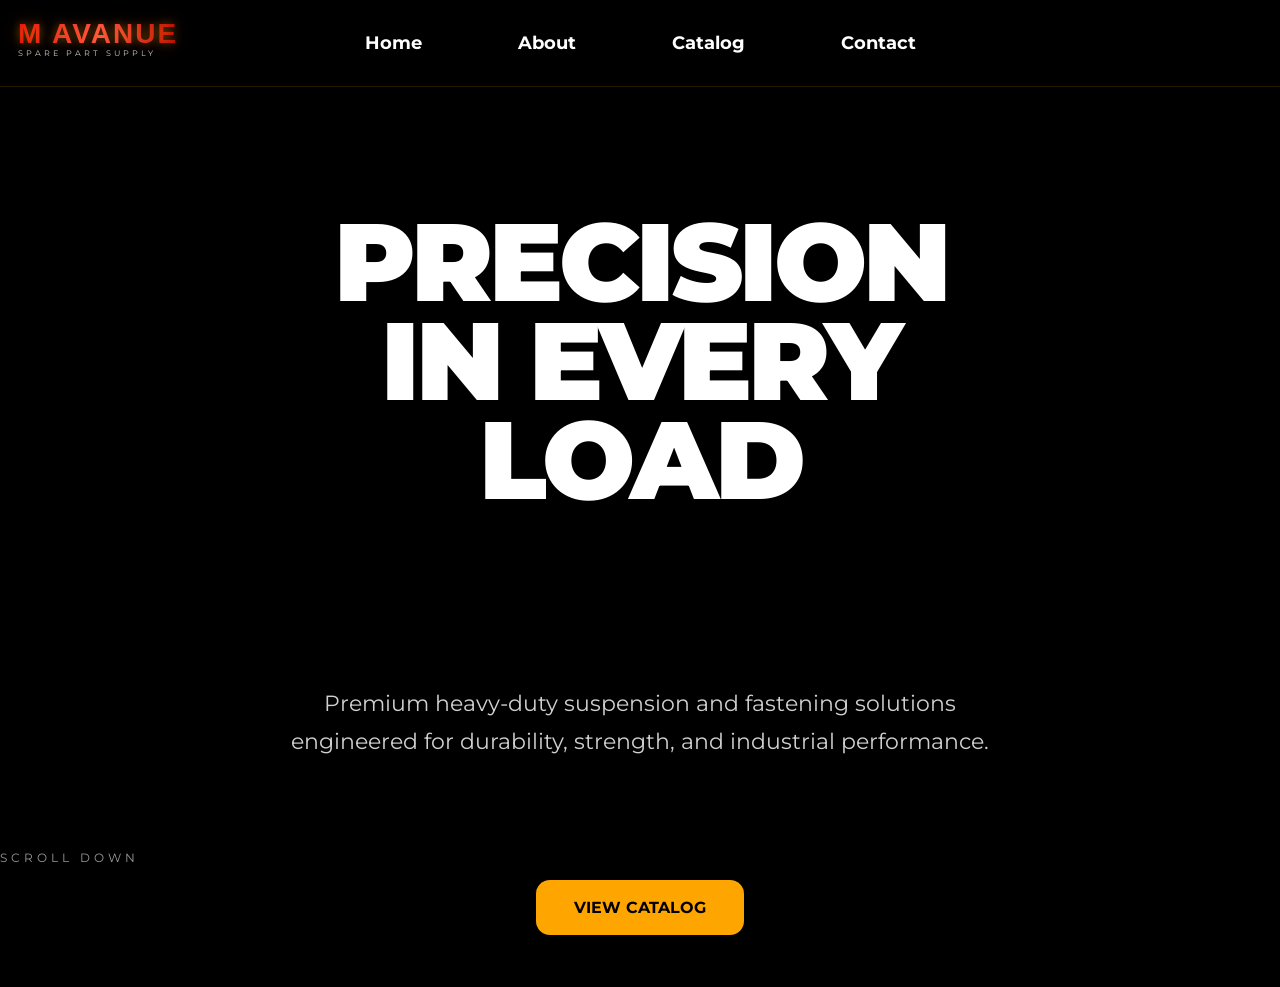
<file: index.html>
<!DOCTYPE html>
<html>

<head>
    <title>M AVANUE</title>
<link href="https://fonts.googleapis.com/css2?family=Montserrat:wght@400;700;900&display=swap" rel="stylesheet">

    <style>

        body{
            margin:0;
            color:white;
font-family:'Montserrat', sans-serif;
            overflow-x:hidden;
        }
        .bg-video{
    position:fixed;
    top:0;
    left:0;

    width:100%;
    height:100%;

    object-fit:cover;

    z-index:-1;
    pointer-events: none;
}
.overlay{
    position:fixed;
    top:0;
    left:0;

    width:100%;
    height:100%;

    background:rgba(0,0,0,0.55);


    z-index:-1;
}
        /* NAVBAR */

       .navbar{
            position:relative;
z-index:5;
        display:flex;
            justify-content:center;
            gap: 60px;
            padding:22px;

            position:sticky;
            top:0;

            background:rgba(0,0,0,0.45);

            backdrop-filter:blur(12px);

            border-bottom:1px solid rgba(255,165,0,0.15);

            z-index:999;

            align-item:center;
        }

        .navbar a{
            color:white;
            text-decoration:none;
            font-size:18px;
            font-weight:bold;

            transition:0.3s;

            padding:10px 18px;
            border-radius:12px;

            display:inline-block;
        }

        .navbar a:hover{
            color:orange;

            background:rgba(255,165,0,0.08);

            box-shadow:0px 0px 20px rgba(255,165,0,0.4);

            transform:translateY(-3px);
        }
.logo-area{
    position:absolute;
    left:40px;
    top:18px;
}

.logo-text{
    font-size:34px;

    font-weight:900;

    font-family:Arial Black, sans-serif;

    letter-spacing:4px;

    text-transform:uppercase;

    background:linear-gradient(
    90deg,
    #dc0808,
    #ff4d4d,
    #b30000

    );

    -webkit-background-clip:text;
    -webkit-text-fill-color:transparent;

    text-shadow:
    0px 0px 10px rgba(255,140,0,0.45),
    0px 0px 25px rgba(255,140,0,0.2);

    transition:0.3s;
}

.logo-text:hover{
    transform:scale(1.05);

    filter:brightness(1.2);
}

.logo-sub{
    margin-top:-2px;

    font-size:10px;

    letter-spacing:5px;

    color:#cccccc;
}
        /* HERO */

        .hero{
            position:relative;
z-index:5;
            display:flex;
            justify-content:center;
            align-items:center;
            gap:80px;

            padding:0px 60px 100px;
            min-height:70vh;
        }

        .hero img{
            width:400px;
            border-radius:25px;

            box-shadow:0px 0px 35px rgba(255,140,0,0.45);
        }

.hero-text h1{

font-size:72px;

font-weight:900;

letter-spacing:4px;

text-transform:uppercase;

background:linear-gradient(
90deg,
#ffffff,
#ffae00,
#ffffff
);

-webkit-background-clip:text;

-webkit-text-fill-color:transparent;

text-shadow:
0 0 10px rgba(255,165,0,0.35),
0 0 30px rgba(255,140,0,0.25);

margin-bottom:10px;


        }

        .hero-text h2{

font-size:34px;

font-weight:800;

letter-spacing:3px;

color:#ffffff;

text-transform:uppercase;

text-shadow:
0 0 12px rgba(255,165,0,0.4);

margin-bottom:20px;


        }

        .hero-text p{

font-size:18px;

line-height:1.8;

color:#e0e0e0;

letter-spacing:1px;


        }

        button{
            margin-top:35px;

            background:orange;
            color:black;

            border:none;

            padding:18px 38px;

            border-radius:14px;

            font-size:18px;
            font-weight:bold;

            cursor:pointer;

            transition:0.3s;

            box-shadow:0px 0px 20px rgba(255,165,0,0.45);
        }

        button:hover{
            transform:translateY(-5px);

            box-shadow:0px 0px 35px orange;
        }

        body{
    background:black;
}

.bg-video{
    position:fixed;
    top:0;
    left:0;

    width:100%;
    height:100%;

    object-fit:cover;

    z-index:-3;
}

.overlay{
    position:fixed;
    inset:0;

    background:rgba(0,0,0,0.45);

    z-index:-2;
pointer-events: none;
}

.hero{
    height:100vh;

    display:flex;
    flex-direction:column;

    justify-content:center;
    align-items:center;

    text-align:center;

    color:white;

    padding:0 20px;
}

.hero h1{
    font-size:110px;

    font-family:'Montserrat', sans-serif;

    font-weight:900;

    letter-spacing:-4px;

    line-height:0.9;
}

.hero p{
    font-size:22px;

    color:#d0d0d0;

    max-width:700px;

    line-height:1.7;

    margin-bottom:40px;
}

.hero a{
    padding:18px 38px;

    background:orange;

    color:black;

    text-decoration:none;

    border-radius:14px;

    font-weight:bold;

    transition:0.3s;
}

.hero a:hover{
    transform:translateY(-4px);

    background:white;
}

.hero h1{
    animation:fadeUp 1.2s ease;
}

.hero p{
    animation:fadeUp 1.8s ease;
}

.hero a{
    animation:fadeUp 2.2s ease;
}

.scroll-text{
    position:absolute;

    bottom:35px;

    color:white;

    font-size:12px;

    letter-spacing:4px;

    opacity:0.6;

    animation:float 2s infinite;
}

@keyframes float{

    0%{
        transform:translateY(0px);
    }

    50%{
        transform:translateY(8px);
    }

    100%{
        transform:translateY(0px);
    }

}
@media(max-width:768px){

    .logo-text{
    font-size:22px;
}

.logo-sub{
    font-size:7px;
    letter-spacing:2px;
}

    .navbar{
        gap: 8px;
        padding:18px;
        padding-left:110px;
        width:92%;
        align-item:center;

margin:auto;

left:0;
right:0;

border-radius:18px;
padding-right:12px;
position:fixed;
top:30px;
left:0;
width:100%;

z-index:999;
background:rgba(0,0,0,0.35);

backdrop-filter:blur(8px);
    }
    .navbar a{
        font-size:13px;
    }

    h1{
        font-size:48px !important;
    }

    p{
        font-size:15px !important;
        line-height:1.6;
    }

    
    .hero img{
        width:180px !important;
    }

    .content{
        width:90% !important;
    }

    .hero{

    height:100vh;

    display:flex;

    flex-direction:column;

    justify-content:flex-start;

    align-items:center;

    padding-top:240px;

    text-align:center;

}
    iframe{
        width:90% !important;
        height:250px !important;
    }

}
.hero-text{
animation:fadeUp 1.5s ease;

background:linear-gradient(
to bottom,
rgba(0,0,0,0.65),
transparent
);

backdrop-filter:blur(12px);

padding:35px;

border-radius:25px;

border:1px solid rgba(255,165,0,0.25);

box-shadow:0 0 40px rgba(255,140,0,0.18);

position:relative;

overflow:hidden;

isolation:isolate;
}
.hero-text::before{

content:"";

position:absolute;

top:0;
left:-150%;

width:80%;
height:100%;

background:linear-gradient(
90deg,
transparent,
rgba(255,165,0,0.18),
transparent
);

transform:skewX(-25deg);

animation:shine 4s infinite;

z-index:-1;

}
.logo-area{
position:absolute;
    left:18px;

    

}

.logo-text{

    font-size:28px;

    letter-spacing:2px;

}

.logo-sub{

    font-size:8px;

    letter-spacing:3px;

}
@keyframes fadeUp{

    from{
        opacity:0;
        transform:translateY(50px);
    }

    to{
        opacity:1;
        transform:translateY(0px);
    }

}
@keyframes shine{

0%{
left:-150%;
}

100%{
left:180%;
}

}
    </style>

</head>

<body>

<video autoplay muted loop playsinline class="bg-video">
    <source src="truck1.mp4.mp4" type="video/mp4">
</video>

<div class="overlay"></div>
<div class="navbar">
    <div class="logo-area">
        <div class="logo-text">
            M AVANUE
        </div>
        <div class="logo-sub">
            SPARE PART SUPPLY
        </div>
    </div>
    <a href="index.html">Home</a>
    <a href="about.html">About</a>
    <a href="catalog.html">Catalog</a>
    <a href="contact.html">Contact</a>
</div>
<div class="hero">

    <h1>
       PRECISION<br>
IN EVERY<br>
LOAD <br>
        
    </h1>

    <p>
Premium heavy-duty suspension and fastening
solutions engineered for durability,
strength, and industrial performance.
</p>
    <a href="catalog.html">
        VIEW CATALOG
    </a>

</div>
<div class="scroll-text">
    SCROLL DOWN
</div>
</body>

</html>
</file>
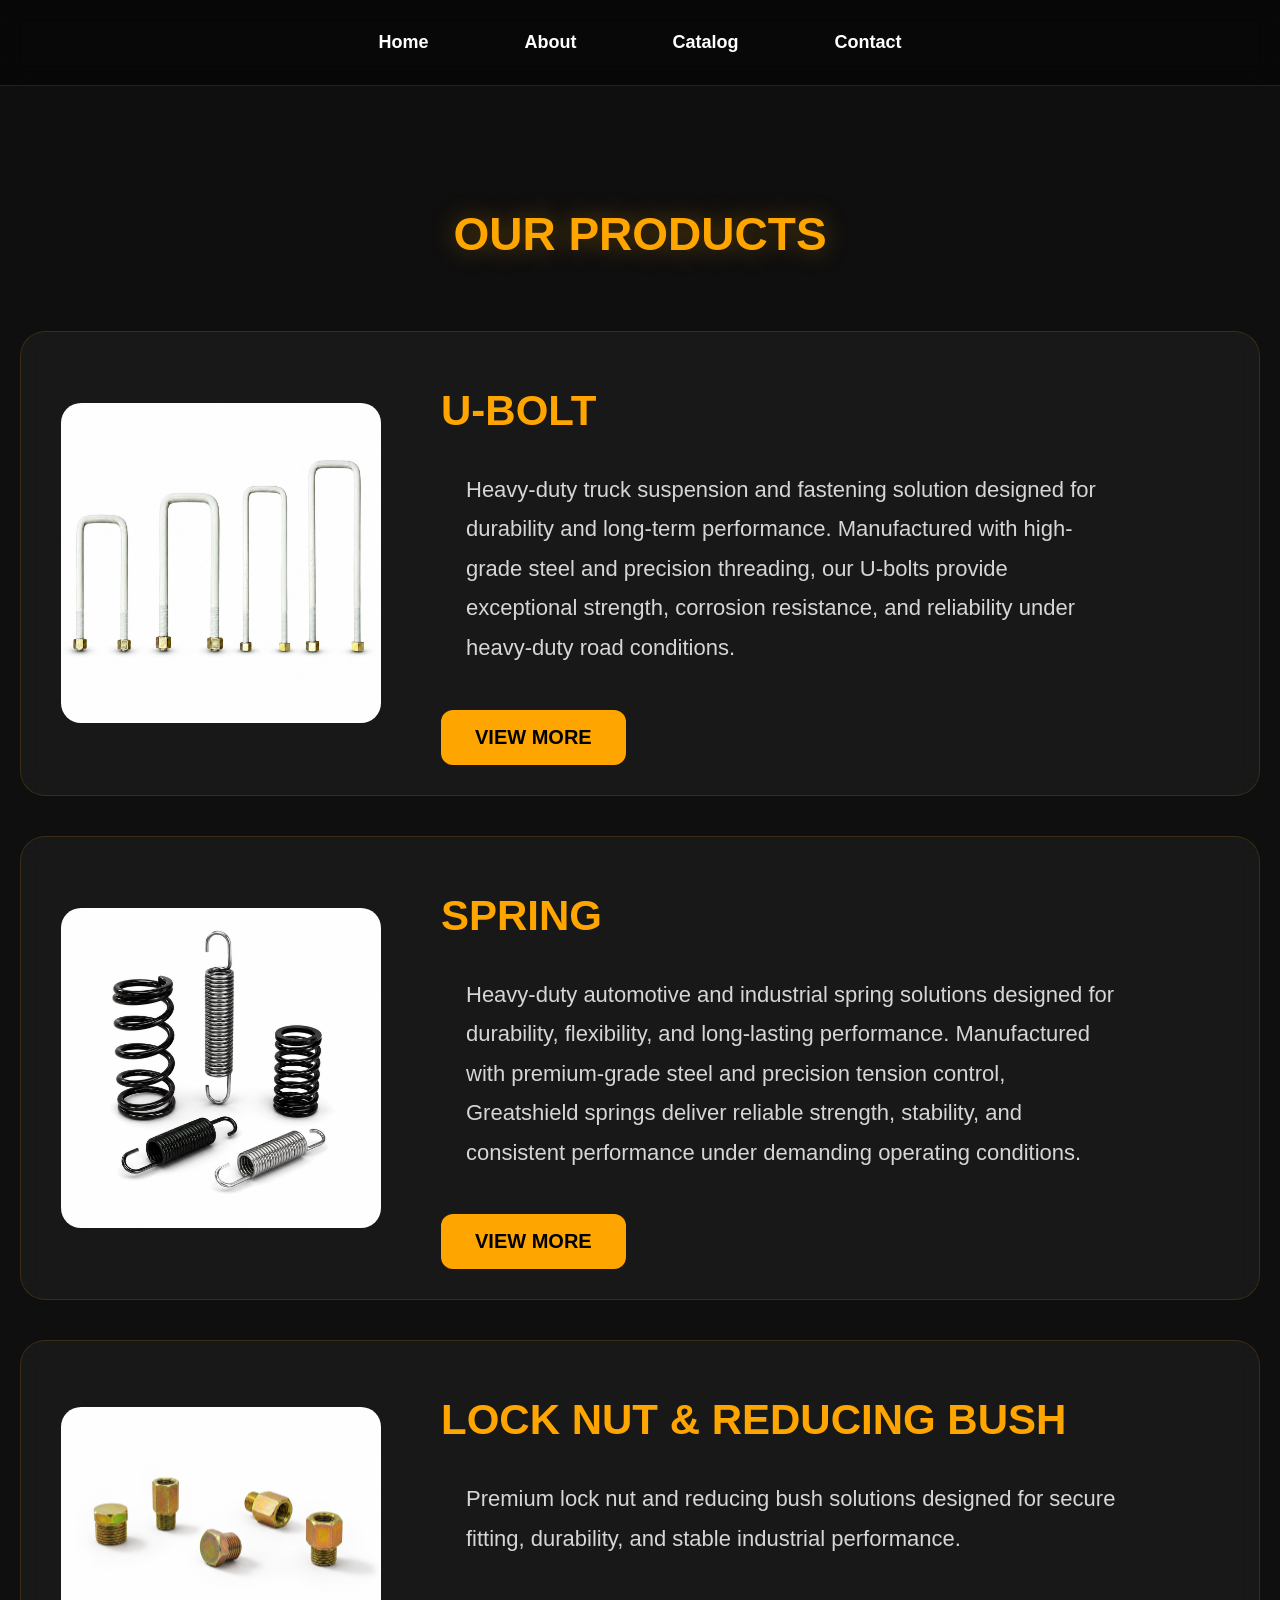
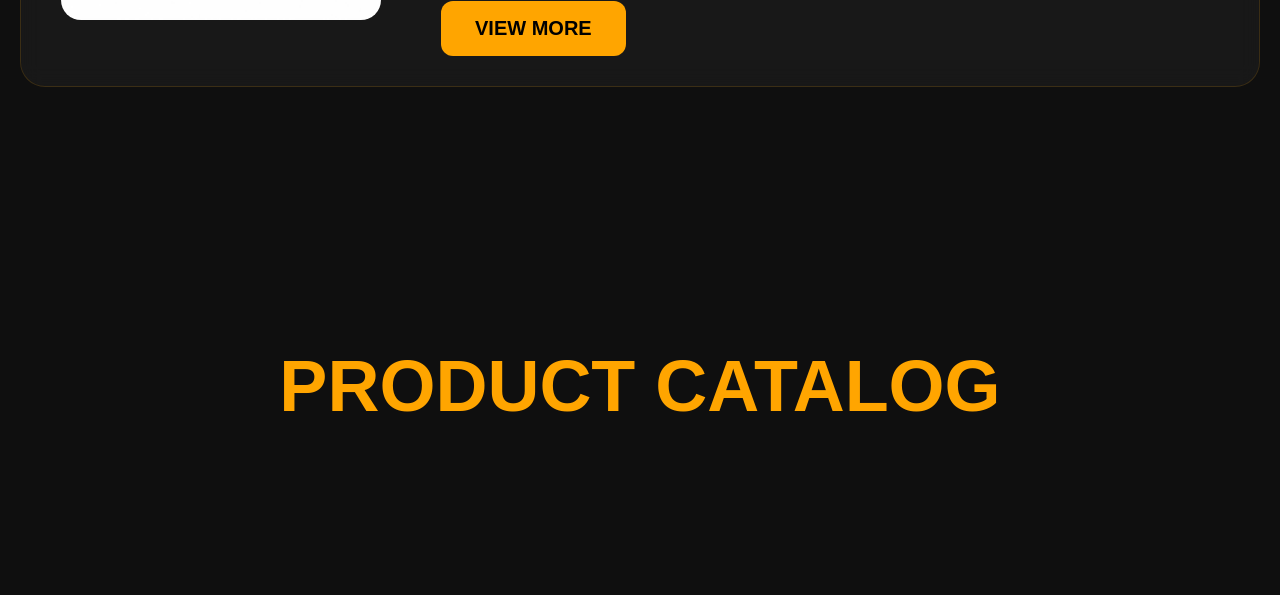
<file: catalog.html>
<!DOCTYPE html>
<html>

<head>
    <title>Catalog</title>

   <style>

        body{
            margin:0;
            background:#0f0f0f;
            color:white;
            font-family:Arial;
        }

           .navbar{
            position:relative;
z-index:5;
        display:flex;
            justify-content:center;
            gap: 60px;
            padding:22px;

            position:sticky;
            top:0;

            background:rgba(0,0,0,0.45);

            backdrop-filter:blur(12px);

            border-bottom:1px solid rgba(255,165,0,0.15);

            z-index:999;
        }
.navbar a{
            color:white;
            text-decoration:none;
            font-size:18px;
            font-weight:bold;

            transition:0.3s;

            padding:10px 18px;
            border-radius:12px;

            display:inline-block;
        }

        .navbar a:hover{
            color:orange;

            background:rgba(255,165,0,0.08);

            box-shadow:0px 0px 20px rgba(255,165,0,0.4);

            transform:translateY(-3px);
        }
       
        .content{
            text-align:center;
            padding:120px 50px;
        }

        h1{
            font-size:72px;
            color:orange;
        }

        p{
            font-size:22px;
            color:#cccccc;
        }
@media(max-width:768px){

    .navbar{
        gap:25px;
        padding:18px;
    }

    .navbar a{
        font-size:15px;
    }

    h1{
        font-size:48px !important;
    }

    p{
        font-size:15px !important;
        line-height:1.6;
    }

    .hero{
        padding:120px 20px;
        text-align:center;
    }

    .hero img{
        width:180px !important;
    }

    .content{
        width:90% !important;
    }

    iframe{
        width:90% !important;
        height:250px !important;
    }

}
.catalog-section{
    padding:40px 20px;
    text-align:center;
}

.catalog-section h1{
    font-size:72px;
    color:orange;
    margin-bottom:70px;
    text-shadow:0 0 25px rgba(255,165,0,0.35);
}

.product-grid{
    display:flex;
    justify-content:center;
    gap:40px;
    flex-wrap:wrap;
    align-items:flex-start;
}

.product-card{
    width: 900px;

    background: rgba(255,255,255,0.04);

    border:1px solid rgba(255,165,0,0.15);

    border-radius:25px;

    padding: 30px 40px;

    display:flex;
    align-items:center;
    justify-content:flex-start;

    gap:60px;

    backdrop-filter:blur(10px);

    transition:0.4s;

    margin:auto;
}

.product-card:hover{
    transform:translateY(-10px);
    box-shadow:0 0 35px rgba(255,165,0,0.25);
}

.product-card img{
    width:320px;

    height:auto;

    object-fit:contain;

    border-radius:20px;

}
.product-info{
flex:1;
    
    text-align:left;

    max-width:700px;
    width:100;
}

.product-card h2{
    color:orange;
    margin-top:25px;
    font-size:42px;
}

.product-card p{
    font-size:22px;
    color:#d6d6d6;
    line-height:1.8;
    padding:0 25px;
}

.product-card a{
    display:inline-block;
    margin-top:20px;
    padding:16px 34px;
    border-radius:12px;
    background:orange;
    color:black;
    text-decoration:none;
    font-weight:bold;
    font-size: 20px;

    transition:0.3s;
}

.product-card a:hover{
    background:white;
}
.catalog-section{
    padding:90px 20px;
}

.catalog-section h1{
    font-size:46px;
}

.product-card{
    width:100%;
}
    </style>

</head>

<body>

 <div class="navbar">


        <a href="index.html">Home</a>
        <a href="about.html">About</a>
        <a href="catalog.html">Catalog</a>
        <a href="contact.html">Contact</a>

    </div>
       

<div class="catalog-section">

    <h1>OUR PRODUCTS</h1>

    <div class="product-grid">

        <div class="product-card fade-in">

            <img src="ubolt.jpg.jpeg">

        <div class="product-info">

    <h2>U-BOLT</h2>

    <p>
Heavy-duty truck suspension and fastening solution
designed for durability and long-term performance.

Manufactured with high-grade steel and precision
threading, our U-bolts provide exceptional strength,
corrosion resistance, and reliability under heavy-duty
road conditions.
</p>
    <a href="ubolt.html">VIEW MORE</a>

</div>

    </div>

<!--SPRING-->

        <div class="product-card fade-in">

            <img src="spring-cover.png.jpg">

        <div class="product-info">

    <h2>SPRING</h2>

    <p>
Heavy-duty automotive and industrial spring solutions

designed for durability, flexibility, and long-lasting

performance.

Manufactured with premium-grade steel and precision

tension control, Greatshield springs deliver reliable

strength, stability, and consistent performance under

demanding operating conditions.
</p>
    <a href="spring.html">VIEW MORE</a>

</div>

    </div>

<!--LOCK NUT-->

        <div class="product-card fade-in">

            <img src="nut.jpg.jpg">

        <div class="product-info">


<h2>LOCK NUT & REDUCING BUSH</h2>

<p>

Premium lock nut and reducing bush solutions designed for

secure fitting, durability, and stable industrial performance.

</p>

<a href="nut.html">VIEW MORE</a>

</div>

</div>

</div>

</div>

    
    <div class="content">

        <h1>PRODUCT CATALOG</h1>

    </div>

</body>

</html>
</file>
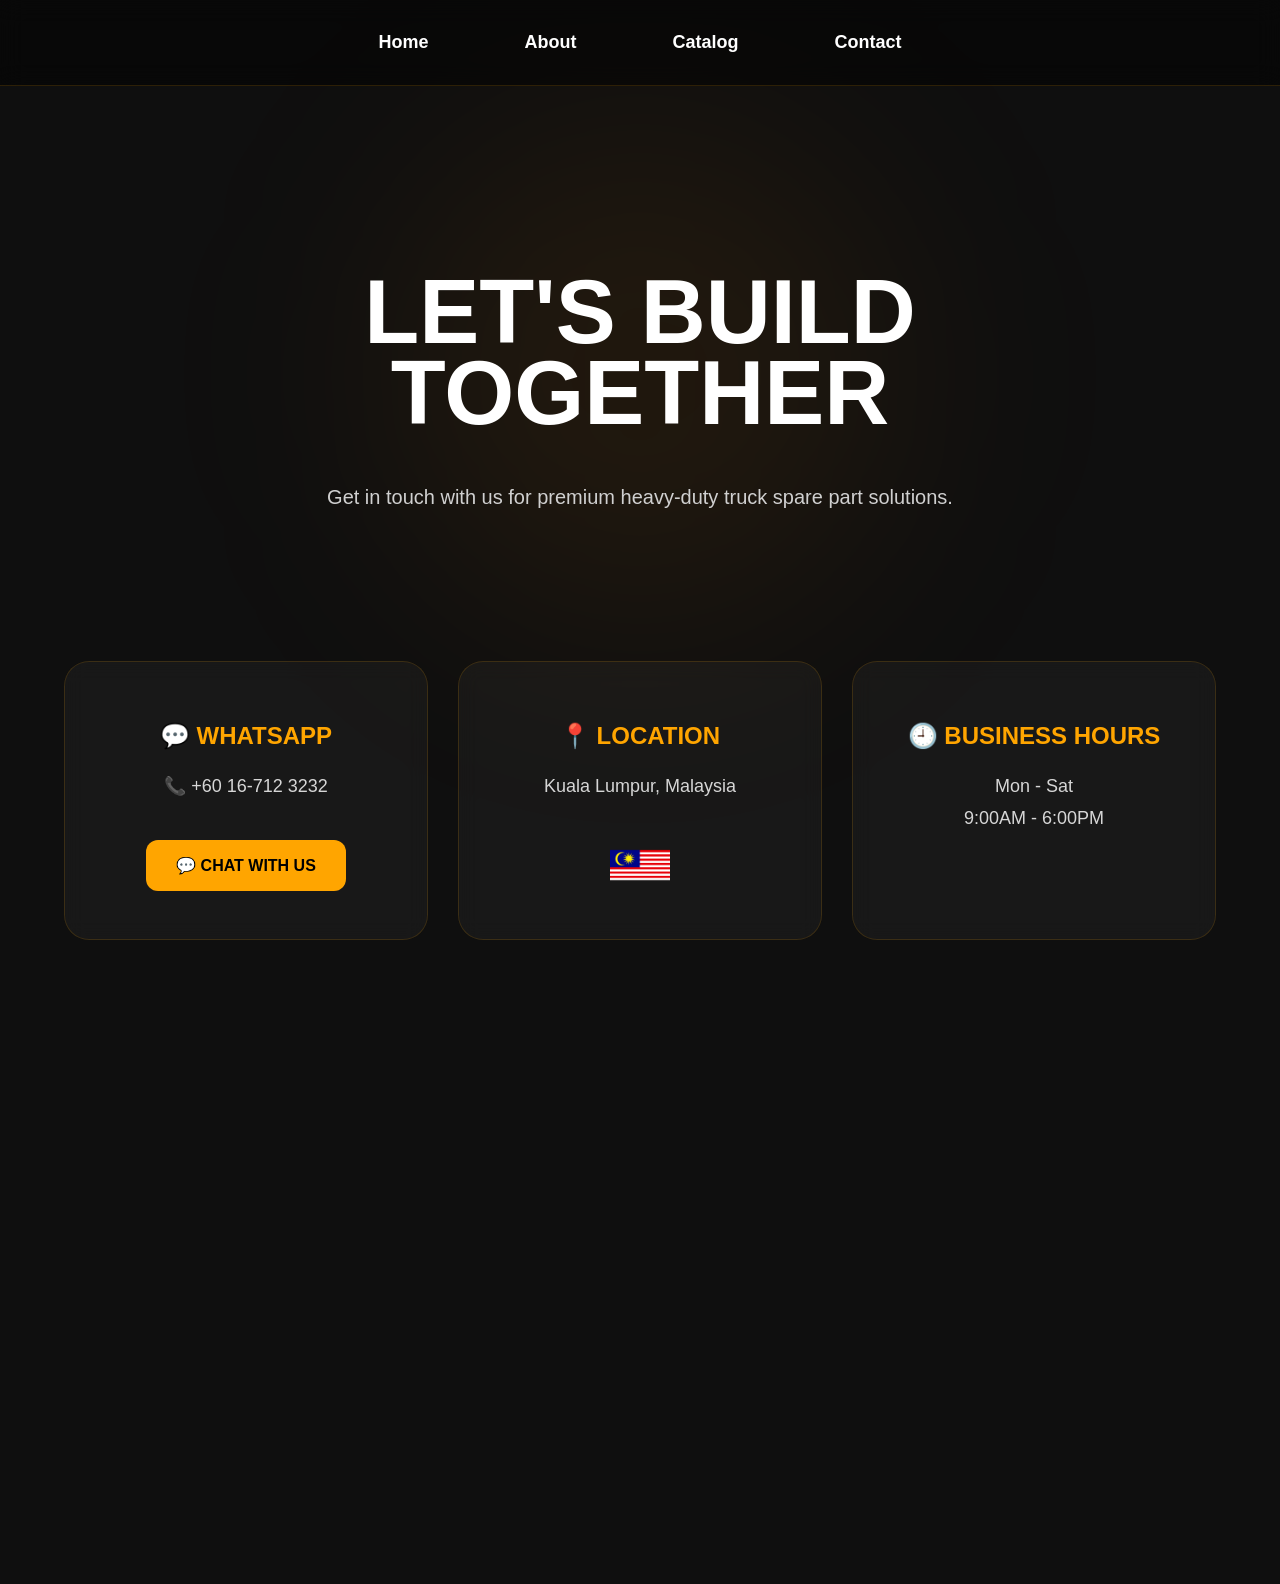
<file: contact.html>
<!DOCTYPE html>
<html>

<head>
    <title>Contact</title>

    <style>

        body{
            margin:0;
            background:#0f0f0f;
            color:white;
            font-family:Arial;
            overflow-x:hidden;
        }

        /* NAVBAR */

        .navbar{
            display:flex;
            justify-content:center;
            gap:60px;
            padding:22px;

            position:sticky;
            top:0;

            background:rgba(0,0,0,0.45);

            backdrop-filter:blur(12px);

            border-bottom:1px solid rgba(255,165,0,0.15);

            z-index:999;
        }

        .navbar a{
            color:white;
            text-decoration:none;
            font-size:18px;
            font-weight:bold;

            transition:0.3s;

            padding:10px 18px;
            border-radius:12px;
        }

        .navbar a:hover{

            color:orange;

            background:rgba(255,165,0,0.08);

            box-shadow:0 0 20px rgba(255,165,0,0.4);

            transform:translateY(-3px);
        }

        /* HERO */

        .contact-hero{

            min-height:55vh;

            display:flex;
            flex-direction:column;

            justify-content:center;
            align-items:center;

            text-align:center;

            padding:40px 20px;

            position:relative;
        }

        .contact-hero::before{

            content:"";

            position:absolute;

            width:500px;
            height:500px;

            background:rgba(255,140,0,0.08);

            filter:blur(120px);

            border-radius:50%;

            z-index:-1;
        }

        .contact-hero h1{

            font-size:90px;

            line-height:0.9;

            margin-bottom:25px;

            color:white;
        }

        .contact-hero p{

            max-width:700px;

            font-size:20px;

            color:#d0d0d0;

            line-height:1.8;
        }

        /* CONTACT CARDS */

        .contact-container{

            width:90%;

            max-width:1200px;

            margin:auto;

            display:flex;

            gap:30px;

            justify-content:center;

            flex-wrap:wrap;

            padding-bottom:80px;
        }

        .contact-card{

            flex:1;

            min-width:260px;

            background:rgba(255,255,255,0.04);

            border:1px solid rgba(255,165,0,0.15);

            border-radius:25px;

            padding:40px;

            text-align:center;

            backdrop-filter:blur(10px);

            transition:0.4s;
        }

        .contact-card:hover{

            transform:translateY(-10px);

            box-shadow:0 0 35px rgba(255,140,0,0.2);
        }

        .contact-card h2{

            color:orange;

            margin-bottom:20px;
        }

        .contact-card p{

            color:#d6d6d6;

            line-height:1.8;

            font-size:18px;
        }

        .contact-card a{

            display:inline-block;

            margin-top:20px;

            padding:16px 30px;

            background:orange;

            color:black;

            text-decoration:none;

            border-radius:12px;

            font-weight:bold;

            transition:0.3s;
        }

        .contact-card a:hover{

            background:white;
        }

        .flag{

            width:60px;

            margin-top:15px;
        }

        /* MAP */

        .map-section{

            width:90%;

            max-width:1200px;

            margin:80px auto;
        }

        .map-section iframe{

            border-radius:30px;
        }

        /* MOBILE */

        @media(max-width:768px){

            .navbar{

                gap:20px;

                padding:18px;
            }

            .navbar a{

                font-size:15px;
            }

            .contact-hero h1{

                font-size:52px;
            }

            .contact-hero p{

                font-size:16px;
            }

            .contact-card{

                padding:30px;
            }

            .map-section iframe{

                height:260px;
            }

        }

    </style>

</head>

<body>

<div class="navbar">

    <a href="index.html">Home</a>
    <a href="about.html">About</a>
    <a href="catalog.html">Catalog</a>
    <a href="contact.html">Contact</a>

</div>

<div class="contact-hero">

    <h1>
        LET'S BUILD<br>
        TOGETHER
    </h1>

    <p>
        Get in touch with us for premium
        heavy-duty truck spare part solutions.
    </p>

</div>

<div class="contact-container">

    <div class="contact-card">

        <h2>💬 WHATSAPP</h2>

        <p>
        📞 +60 16-712 3232
        </p>

        <a href="https://wa.me/60167123232">
            💬 CHAT WITH US
        </a>

    </div>

    <div class="contact-card">

        <h2>📍 LOCATION</h2>

        <p>
        Kuala Lumpur, Malaysia
        </p>

        <img src="malaysia.png.png" class="flag">

    </div>

    <div class="contact-card">

        <h2>🕘 BUSINESS HOURS</h2>

        <p>
        Mon - Sat<br>
        9:00AM - 6:00PM
        </p>

    </div>

</div>

<div class="map-section">

<iframe 
src="https://www.google.com/maps/embed?pb=!1m18!1m12!1m3!1d3983.6229261368576!2d101.66784447473049!3d3.193388496781861!2m3!1f0!2f0!3f0!3m2!1i1024!2i768!4f13.1!3m3!1m2!1s0x31cc47d7a8b6eb9b%3A0x19a952e4fc0e5528!2sNihon%20Asia%20Enterprise%20Sdn%20Bhd!5e0!3m2!1szh-CN!2smy!4v1779550608928!5m2!1szh-CN!2smy"
width="100%" 
height="400" 
style="border:0;"
allowfullscreen="" 
loading="lazy">

</iframe>

</div>

</body>

</html>
</file>
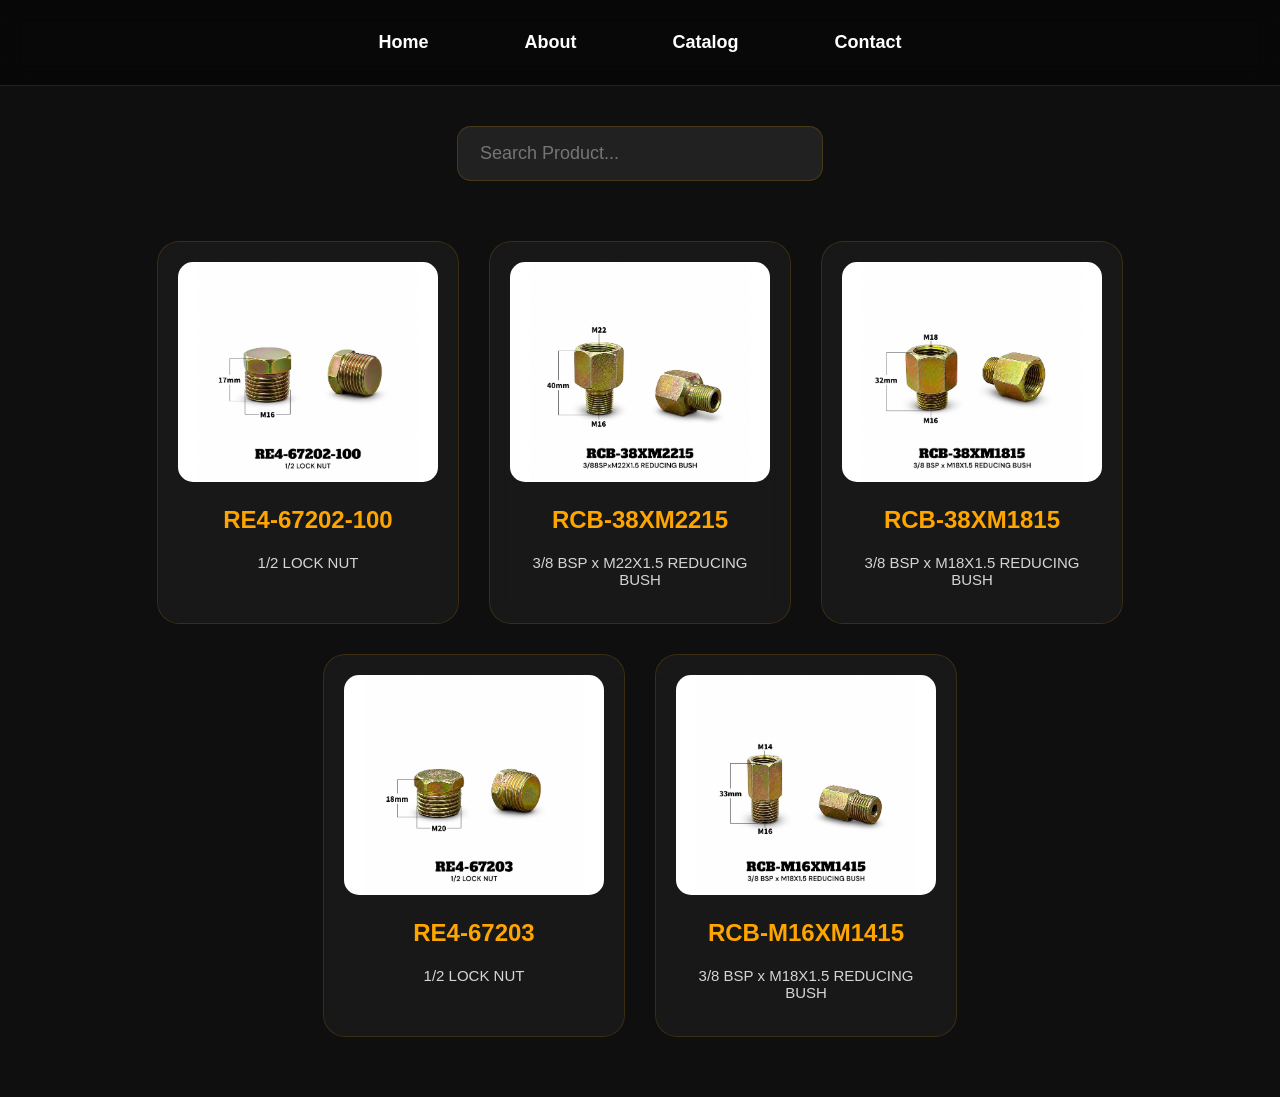
<file: nut.html>
<!DOCTYPE html>
<html>
<head>
<title>LOCK NUT & REDUCING BUSH</title>
<meta name="format-detection" content="telephone=no">
<style>
body{
    margin:0;
    background:#0f0f0f;
    color:white;
    font-family:Arial;
}
.navbar{
    position:relative;
    z-index:5;
    display:flex;
    justify-content:center;
    gap:60px;
    padding:22px;
    position:sticky;
    top:0;
    background:rgba(0,0,0,0.45);
    backdrop-filter:blur(12px);
    border-bottom:1px solid rgba(255,165,0,0.15);
}
.navbar a{
    color:white;
    text-decoration:none;
    font-size:18px;
    font-weight:bold;
    transition:0.3s;
    padding:10px 18px;
    border-radius:12px;
}
.navbar a:hover{
    color:orange;
    background:rgba(255,165,0,0.08);
    box-shadow:0 0 20px rgba(255,165,0,0.4);
    transform:translateY(-3px);
}
.search-box{
    text-align:center;
    margin-top:40px;
}
.search-box input{
    width:320px;
    padding:16px 22px;
    border:none;
    border-radius:14px;
    background:rgba(255,255,255,0.08);
    color:white;
    font-size:18px;
    outline:none;
    border:1px solid rgba(255,165,0,0.18);
}
.product-grid{
    display:flex;
    flex-wrap:wrap;
    gap:30px;
    justify-content:center;
    padding:60px 40px;
}
.product-box{
    width:260px;
    background:rgba(255,255,255,0.04);
    border:1px solid rgba(255,165,0,0.15);
    border-radius:22px;
    padding:20px;
    text-align:center;
    transition:0.4s;
    backdrop-filter:blur(10px);
}
.product-box:hover{
    transform:translateY(-8px);
    box-shadow:0 0 25px rgba(255,165,0,0.25);
}
.product-box img{
    width:100%;
    height:220px;
    object-fit:contain;
    border-radius:15px;
    background:white;
}
.product-box h2{
    color:orange;
    margin-top:20px;
}
.product-box p{
    color:#d6d6d6;
    font-size:15px;
}
.popup{
    display:none;
    position:fixed;
    z-index:9999;
    left:0;
    top:0;
    width:100%;
    height:100%;
    background:rgba(0,0,0,0.9);
    justify-content:center;
    align-items:center;
}
.popup-img{
    max-width:85%;
    max-height:85%;
    border-radius:20px;
    box-shadow:0 0 40px rgba(255,165,0,0.35);
}
.close{
    position:absolute;
    top:30px;
    right:40px;
    color:white;
    font-size:45px;
    cursor:pointer;
}
@media(max-width:768px){
.navbar{
    gap:25px;
    padding:18px;
}
.navbar a{
    font-size:15px;
}
}
</style>
</head>
<body>
<div class="navbar">
<a href="index.html">Home</a>
<a href="about.html">About</a>
<a href="catalog.html">Catalog</a>
<a href="contact.html">Contact</a>
</div>
<div class="search-box">
<input type="text"
placeholder="Search Product...">
</div>
<div class="product-grid">
<!-- PRODUCT START -->
<div class="product-box">

<img 
src="re467202100.jpg.jpg"

alt="Lock Nut RE4-67202-100 Truck Part Malaysia"

onclick="openPopup(this.src)">

<h2>RE4-67202-100</h2>

<p>
1/2 LOCK NUT
</p>

</div>


<div class="product-box">

<img 
src="rcb38xm2215.jpg.jpg"

alt="Reducing Bush RCB-38XM2215 Truck Part Malaysia"

onclick="openPopup(this.src)">

<h2>RCB-38XM2215</h2>

<p>
3/8 BSP x M22X1.5 REDUCING BUSH
</p>

</div>


<div class="product-box">

<img 
src="rcb38xm1815.jpg.jpg"

alt="Reducing Bush RCB-38XM1815 Truck Part Malaysia"

onclick="openPopup(this.src)">

<h2>RCB-38XM1815</h2>

<p>
3/8 BSP x M18X1.5 REDUCING BUSH
</p>

</div>

<div class="product-box">

<img 
src="re467203.jpg.jpg"

alt="Lock Nut RE4-67203 Truck Part Malaysia"

onclick="openPopup(this.src)">

<h2>RE4-67203</h2>

<p>
1/2 LOCK NUT
</p>

</div>


<div class="product-box">

<img 
src="rcbm16xm1415.jpg.jpg"

alt="Reducing Bush RCB-M16XM1415 Truck Part Malaysia"

onclick="openPopup(this.src)">

<h2>RCB-M16XM1415</h2>

<p>
3/8 BSP x M18X1.5 REDUCING BUSH
</p>

</div>

<!-- PRODUCT END -->
</div>
<div id="popup" class="popup">
<span class="close">&times;</span>
<img class="popup-img" id="popup-img">
</div>
<script>
function openPopup(src){
document.getElementById("popup").style.display="flex";
document.getElementById("popup-img").src=src;
}
document.querySelector(".close").onclick=function(){
document.getElementById("popup").style.display="none";
}
</script>
</body>
</html>
</file>
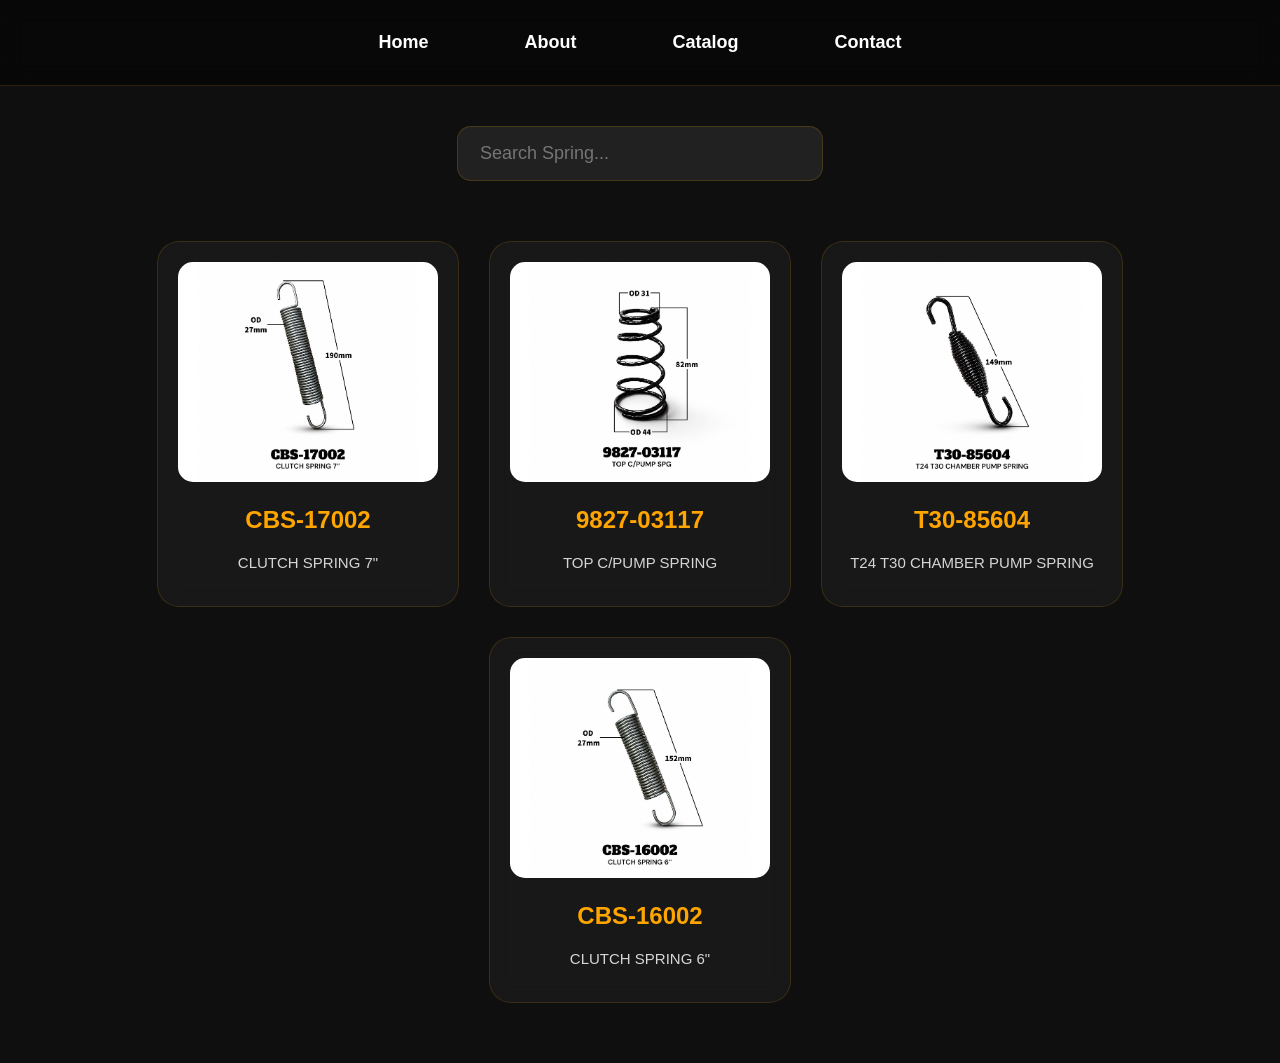
<file: spring.html>
<!DOCTYPE html>
<html>
<head>
    <meta name="format-detection" content="telephone=no">
<title>SPRING</title>
<style>
body{
    margin:0;
    background:#0f0f0f;
    color:white;
    font-family:Arial;
}
.navbar{
    position:relative;
    z-index:5;
    display:flex;
    justify-content:center;
    gap:60px;
    padding:22px;
    position:sticky;
    top:0;
    background:rgba(0,0,0,0.45);
    backdrop-filter:blur(12px);
    border-bottom:1px solid rgba(255,165,0,0.15);
    z-index:999;
}
.navbar a{
    color:white;
    text-decoration:none;
    font-size:18px;
    font-weight:bold;
    transition:0.3s;
    padding:10px 18px;
    border-radius:12px;
    display:inline-block;
}
.navbar a:hover{
    color:orange;
    background:rgba(255,165,0,0.08);
    box-shadow:0px 0px 20px rgba(255,165,0,0.4);
    transform:translateY(-3px);
}
.search-box{
    text-align:center;
    margin-top:40px;
}
.search-box input{
    width:320px;
    padding:16px 22px;
    border:none;
    border-radius:14px;
    background:rgba(255,255,255,0.08);
    color:white;
    font-size:18px;
    outline:none;
    border:1px solid rgba(255,165,0,0.18);
}
.product-grid{
    display:flex;
    flex-wrap:wrap;
    gap:30px;
    justify-content:center;
    padding:60px 40px;
}
.product-box{
    width:260px;
    background:rgba(255,255,255,0.04);
    border:1px solid rgba(255,165,0,0.15);
    border-radius:22px;
    padding:20px;
    text-align:center;
    transition:0.4s;
    backdrop-filter:blur(10px);
}
.product-box:hover{
    transform:translateY(-8px);
    box-shadow:0 0 25px rgba(255,165,0,0.25);
}
.product-box img{
    width:100%;
    height:220px;
    object-fit:contain;
    border-radius:15px;
    background:white;
}
.product-box h2{
    color:orange;
    margin-top:20px;
}
.product-box p{
    color:#d6d6d6;
    font-size:15px;
}
.popup{
    display:none;
    position:fixed;
    z-index:9999;
    left:0;
    top:0;
    width:100%;
    height:100%;
    background:rgba(0,0,0,0.9);
    justify-content:center;
    align-items:center;
}
.popup-img{
    max-width:85%;
    max-height:85%;
    border-radius:20px;
    box-shadow:0 0 40px rgba(255,165,0,0.35);
}
.close{
    position:absolute;
    top:30px;
    right:40px;
    color:white;
    font-size:45px;
    cursor:pointer;
}
@media(max-width:768px){
.navbar{
    gap:25px;
    padding:18px;
}
.navbar a{
    font-size:15px;
}
}
</style>
</head>
<body>
<div class="navbar">
    <a href="index.html">Home</a>
    <a href="about.html">About</a>
    <a href="catalog.html">Catalog</a>
    <a href="contact.html">Contact</a>
</div>
<div class="search-box">
<input type="text"
placeholder="Search Spring...">
</div>
<div class="product-grid">
<div class="product-box">
<img 
src="cbs17002.png"
alt="Greatshield CBS17002 Spring Malaysia"
onclick="openPopup(this.src)">
<h2>CBS-17002</h2>
<p>
CLUTCH SPRING 7"
</p>
</div>
<div class="product-box">
<img 
src="9827-03117.png.jpg"
alt="Greatshield 9827-03117 Spring Malaysia"
onclick="openPopup(this.src)">
<h2>9827-03117</h2>
<p>
TOP C/PUMP SPRING
</p>
</div>
<div class="product-box">
<img 
src="t30-85604.png.jpg"
alt="Greatshield T30-85604 Spring Malaysia"
onclick="openPopup(this.src)">
<h2>T30-85604</h2>
<p>
T24 T30 CHAMBER PUMP SPRING
</p>
</div>

<div class="product-box">
<img 
src="cbs16002.jpg.jpg"
alt="Greatshield CBS16002 Clutch Spring Malaysia"
onclick="openPopup(this.src)">
<h2>CBS-16002</h2>
<p>
CLUTCH SPRING 6"
</p>
</div>
</div>
<div id="popup" class="popup">
<span class="close">&times;</span>
<img class="popup-img" id="popup-img">
</div>
<script>
function openPopup(src){
document.getElementById("popup").style.display="flex";
document.getElementById("popup-img").src=src;
}
document.querySelector(".close").onclick=function(){
document.getElementById("popup").style.display="none";
}
</script>
</body>
</html>
</file>
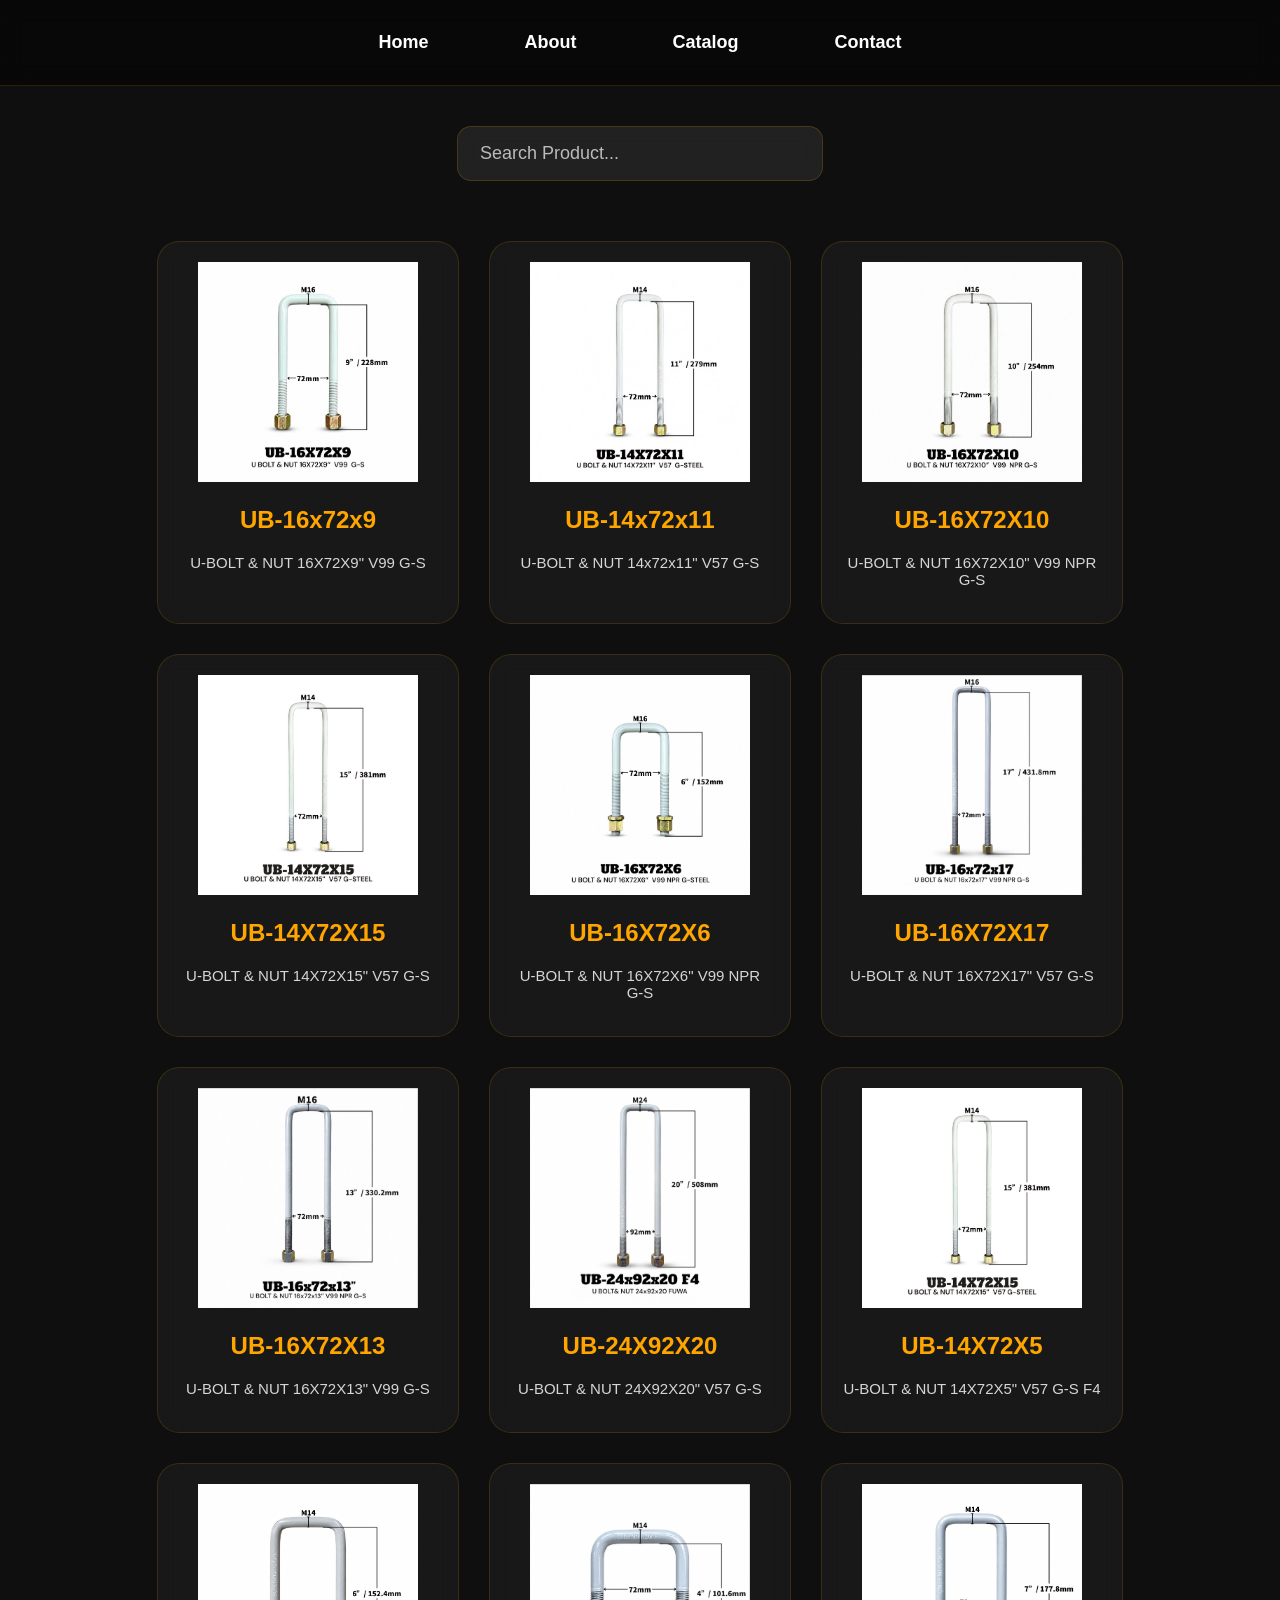
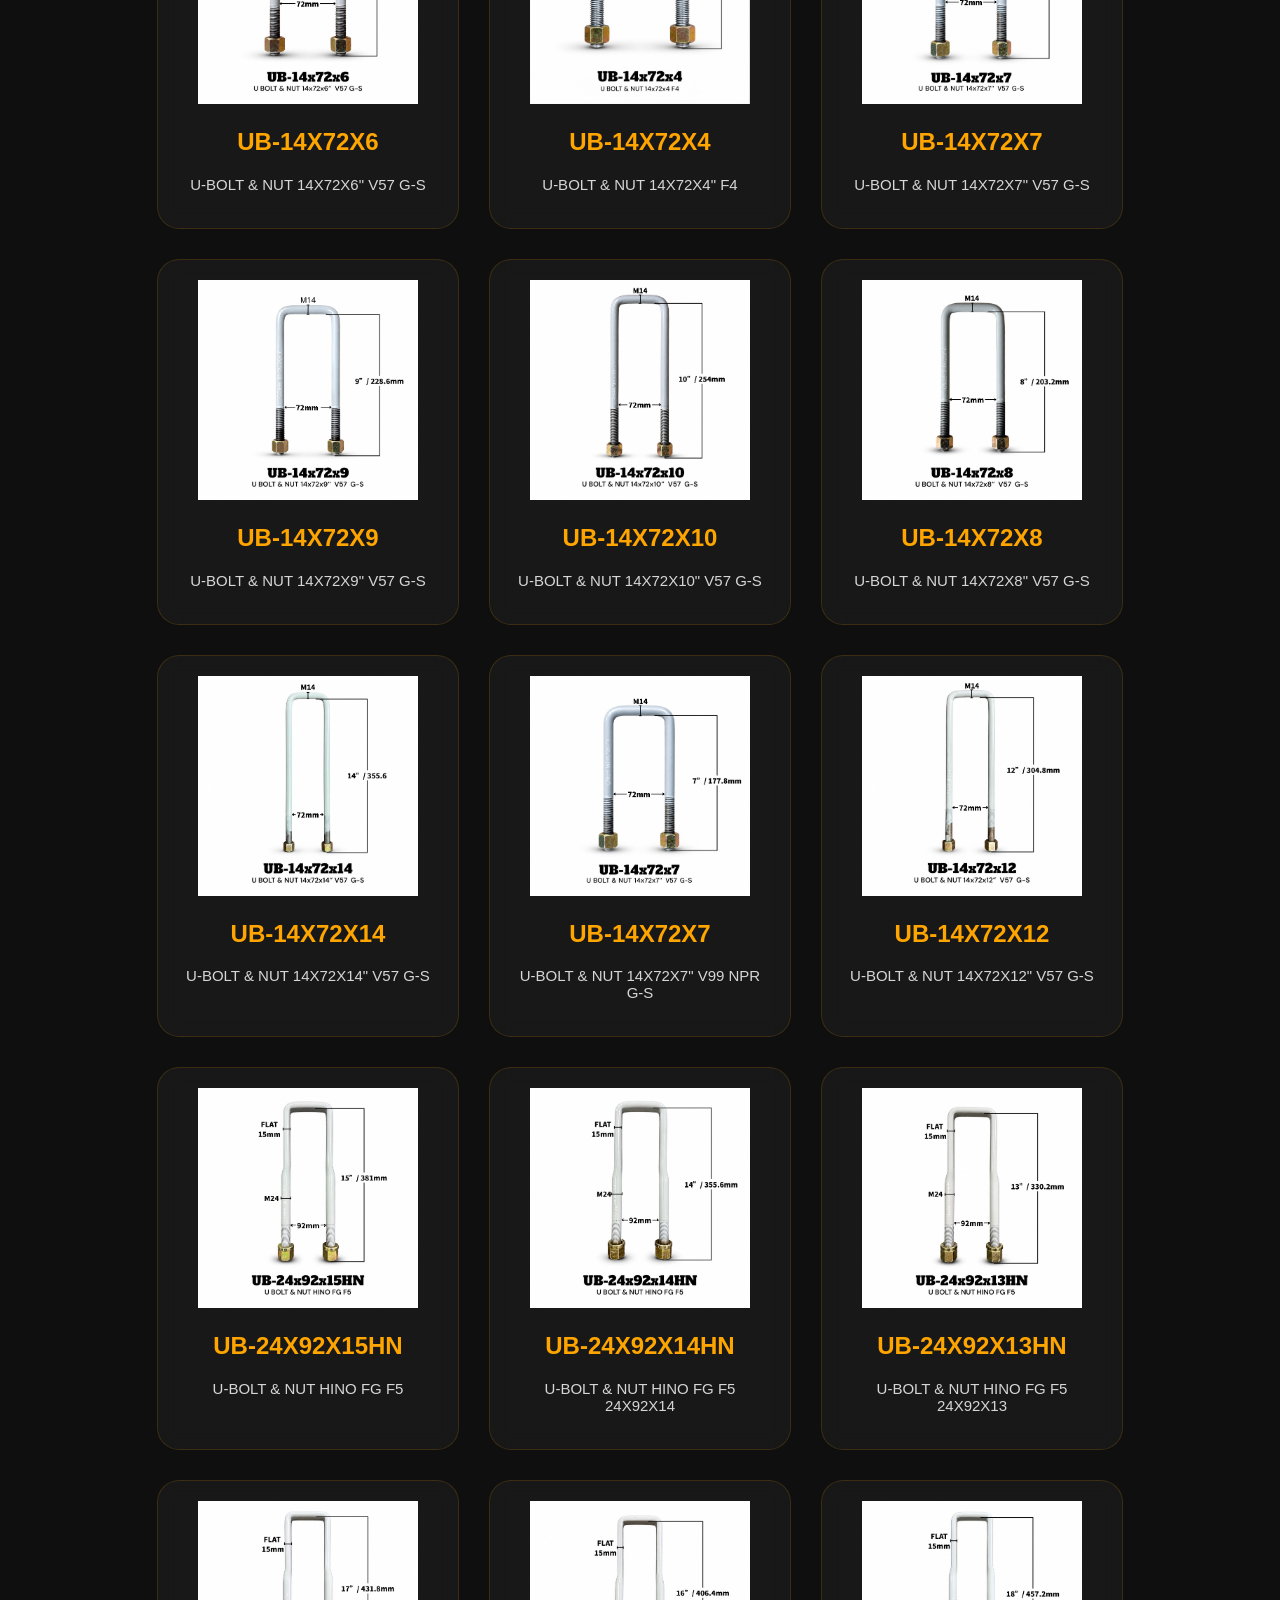
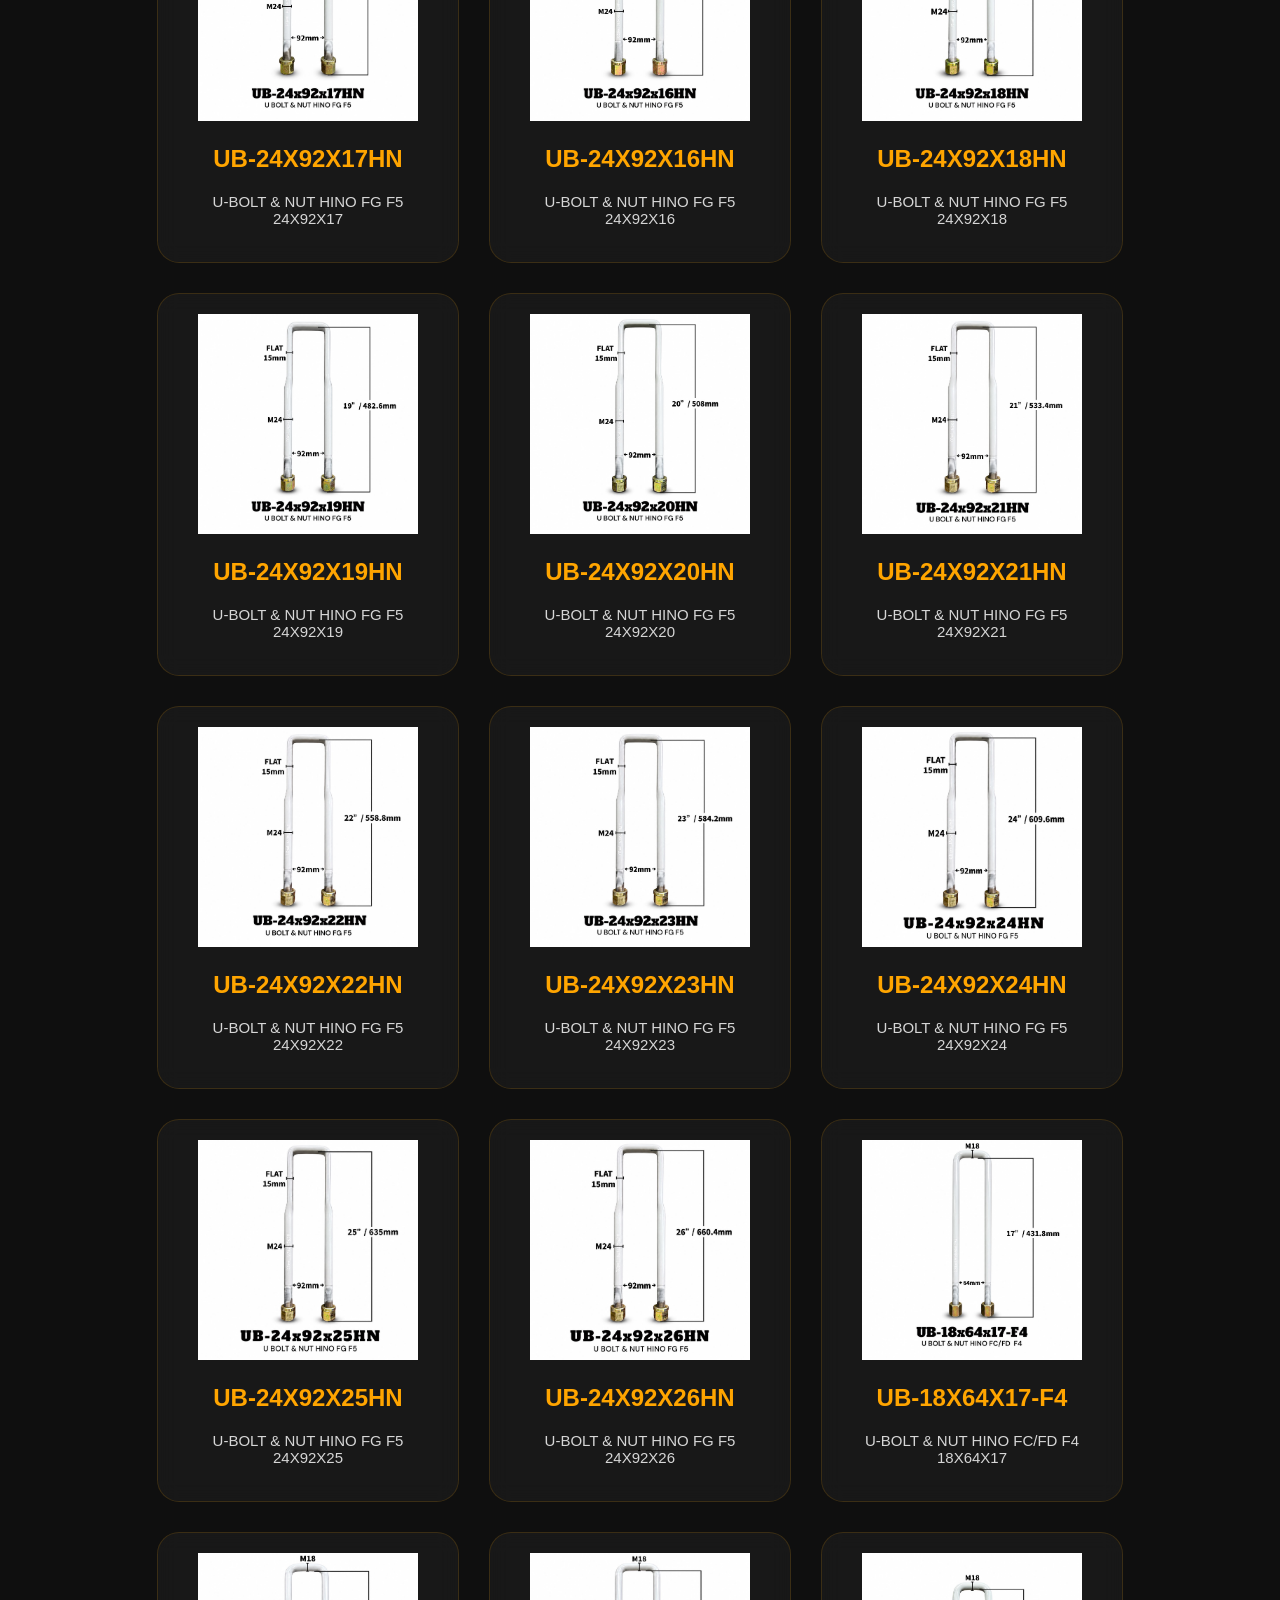
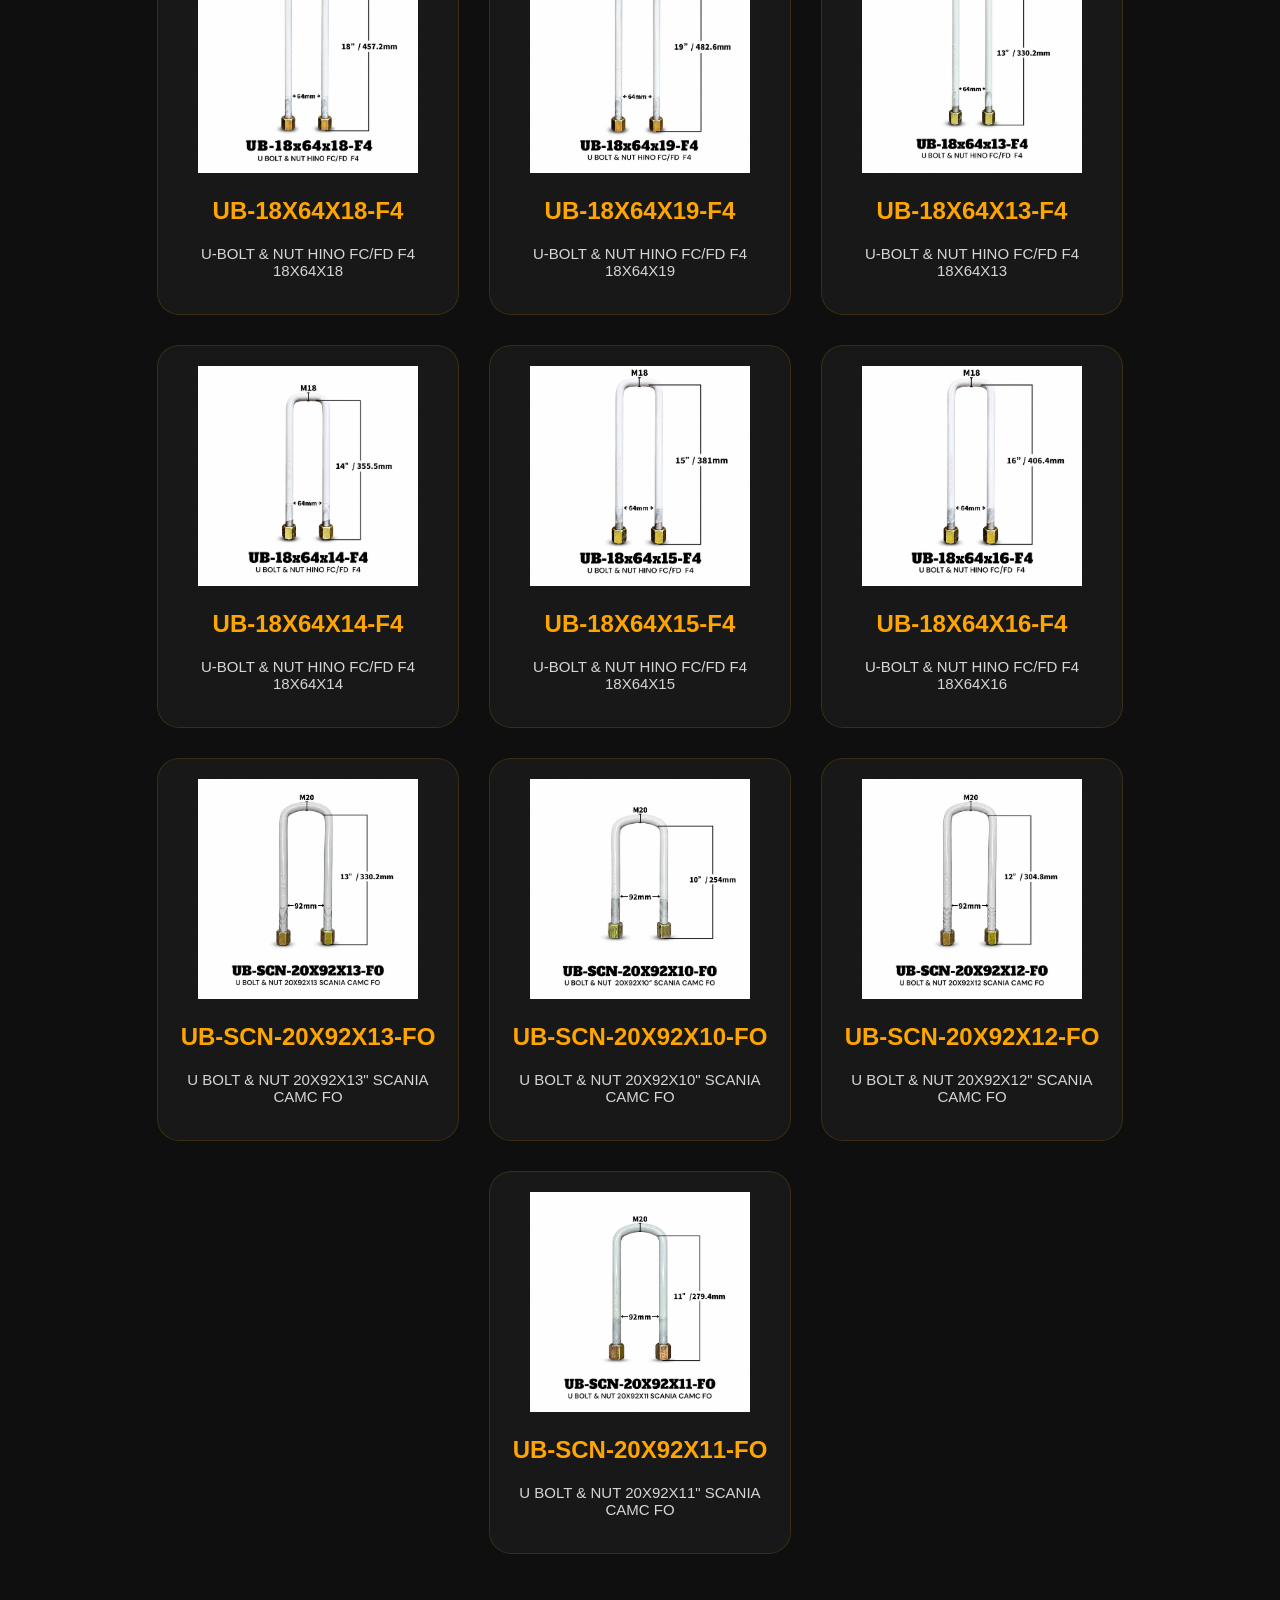
<file: ubolt.html>
<!DOCTYPE html>
<html>

<head>

<title>U-BOLT</title>

<style>

body{
    margin:0;
    background:#0f0f0f;
    color:white;
    font-family:Arial;
}

.navbar{
            position:relative;
z-index:5;
        display:flex;
            justify-content:center;
            gap: 60px;px;
            padding:22px;

            position:sticky;
            top:0;

            background:rgba(0,0,0,0.45);

            backdrop-filter:blur(12px);

            border-bottom:1px solid rgba(255,165,0,0.15);

            z-index:999;
        }

        .navbar a{
            color:white;
            text-decoration:none;
            font-size:18px;
            font-weight:bold;

            transition:0.3s;

            padding:10px 18px;
            border-radius:12px;

            display:inline-block;
        }

        .navbar a:hover{
            color:orange;

            background:rgba(255,165,0,0.08);

            box-shadow:0px 0px 20px rgba(255,165,0,0.4);

            transform:translateY(-3px);
        }

.product-detail{
    max-width:1200px;
    margin:80px auto;

    display:flex;
    gap:60px;
    align-items:center;

    padding:0 40px;
}

.product-detail img{
    width:500px;
    border-radius:25px;

    box-shadow:0 0 40px rgba(255,140,0,0.2);
}

.product-info h1{
    color:orange;
    font-size:64px;
}

.product-info p{
    font-size:18px;
    line-height:1.9;
    color:#d6d6d6;
}

.whatsapp-btn{
    display:inline-block;
    margin-top:30px;

    padding:14px 30px;

    background:orange;
    color:black;

    text-decoration:none;

    border-radius:14px;

    font-weight:bold;
}
.product-grid{
    display:flex;
    flex-wrap:wrap;
    gap:30px;
    justify-content:center;

    padding:60px 40px;
}

.product-box{
    width:260px;

    background:rgba(255,255,255,0.04);

    border:1px solid rgba(255,165,0,0.15);

    border-radius:22px;

    padding:20px;

    text-align:center;

    transition:0.4s;

    backdrop-filter:blur(10px);
}

.product-box:hover{
    transform:translateY(-8px);

    box-shadow:0 0 25px rgba(255,165,0,0.25);
}

.product-box img{
    width:100%;
    height:220px;

    object-fit:contain;

    border-radius:15px;
}

.product-box h2{
    color:orange;
    margin-top:20px;
}

.product-box p{
    color:#d6d6d6;
    font-size:15px;
}

.popup{
    display:none;

    position:fixed;

    z-index:9999;

    left:0;
    top:0;

    width:100%;
    height:100%;

    background:rgba(0,0,0,0.9);

    justify-content:center;
    align-items:center;
}

.popup-img{
    max-width:85%;
    max-height:85%;

    border-radius:20px;

    box-shadow:0 0 40px rgba(255,165,0,0.35);
}

.close{
    position:absolute;

    top:30px;
    right:40px;

    color:white;

    font-size:45px;

    cursor:pointer;
}

.search-box{
    text-align:center;
    margin-top:40px;
}

.search-box input{
    width:320px;

    padding:16px 22px;

    border:none;

    border-radius:14px;

    background:rgba(255,255,255,0.08);

    color:white;

    font-size:18px;

    outline:none;

    backdrop-filter:blur(10px);

    border:1px solid rgba(255,165,0,0.18);
}

.search-box input::placeholder{
    color:#bbbbbb;
}
@media(max-width:768px){

.product-detail{
    flex-direction:column;
    text-align:center;
}

.product-detail img{
    width:95%;
}

.product-info h1{
    font-size:44px;
}

}

</style>

</head>

<script>

function searchProduct(){

    let input =
        document.getElementById("searchInput").value.toLowerCase();

    let products =
        document.querySelectorAll(".product-box");

    products.forEach(function(product){

        let text =
            product.innerText.toLowerCase();

        if(text.includes(input)){

            product.style.display = "block";

        }else{

            product.style.display = "none";
        }

    });
}

</script>

<body>

<div class="navbar">

        <a href="index.html">Home</a>
        <a href="about.html">About</a>
        <a href="catalog.html">Catalog</a>
        <a href="contact.html">Contact</a>

    </div>


</div>
<div class="search-box">

    <input type="text"
           id="searchInput"
           placeholder="Search Product..."
           onkeyup="searchProduct()">

</div>
<div class="product-grid">

   <div class="product-box">
<img 
src="ub16729.jpg.jpeg"
alt="Heavy Duty U-Bolt UB16729 Truck Part Malaysia"
onclick="openPopup(this.src)">       
<h2>UB-16x72x9</h2>
<p>U-BOLT & NUT 16X72X9" V99 G-S</p>
</div>

<div class="product-box">
<img 
src="ub147211.jpg.jpeg"
alt="Heavy Duty U-Bolt UB147211 Truck Part Malaysia"
onclick="openPopup(this.src)"> 
<h2>UB-14x72x11</h2>
<p>U-BOLT & NUT 14x72x11" V57 G-S</p>
</div>

<div class="product-box">
<img 
src="ub167210.jpg.jpeg"
alt="Heavy Duty U-Bolt UB167210 Truck Part Malaysia"
onclick="openPopup(this.src)"> 
<h2>UB-16X72X10</h2>
<p>U-BOLT & NUT 16X72X10" V99 NPR G-S</p>
</div>

<div class="product-box">
<img 
src="ub147215.jpg.jpeg"
alt="Heavy Duty U-Bolt UB147215 Truck Part Malaysia"
onclick="openPopup(this.src)"> 
<h2>UB-14X72X15</h2>
<p>U-BOLT & NUT 14X72X15" V57 G-S</p>
</div>

<div class="product-box">
<img 
src="ub16726.jpg.jpeg"
alt="Heavy Duty U-Bolt UB16726 Truck Part Malaysia"
onclick="openPopup(this.src)"> 
<h2>UB-16X72X6</h2>
<p>U-BOLT & NUT 16X72X6" V99 NPR G-S</p>
</div>

<div class="product-box">
<img 
src="ub167217.jpg.jpeg"
alt="Heavy Duty U-Bolt UB167217 Truck Part Malaysia"
onclick="openPopup(this.src)"> 
<h2>UB-16X72X17</h2>
<p>U-BOLT & NUT 16X72X17" V57 G-S</p>
</div>

<div class="product-box">
<img 
src="ub167213.jpg.jpeg"
alt="Heavy Duty U-Bolt UB167213 Truck Part Malaysia"
onclick="openPopup(this.src)"> 
<h2>UB-16X72X13</h2>
<p>U-BOLT & NUT 16X72X13" V99 G-S</p>
</div>

    <div class="product-box">
<img 
src="ub249220f4.jpg.jpeg"

alt="Heavy Duty U-Bolt UB249220F4 Truck Part Malaysia"

onclick="openPopup(this.src)">
        <h2>UB-24X92X20</h2>
        <p>U-BOLT & NUT 24X92X20" V57 G-S</p>
    </div>

    <div class="product-box">
<img 
src="ub147215.jpg.jpeg"

alt="Heavy Duty U-Bolt UB147215 Truck Part Malaysia"

onclick="openPopup(this.src)">
        <h2>UB-14X72X5</h2>
        <p>U-BOLT & NUT 14X72X5" V57 G-S F4</p>
    </div>

    <div class="product-box">
        <img 
src="ub14726.jpg.jpg"

alt="Heavy Duty U-Bolt UB14726 Truck Part Malaysia"

onclick="openPopup(this.src)"> 
        <h2>UB-14X72X6</h2>
        <p>U-BOLT & NUT 14X72X6" V57 G-S </p>
    </div>

    <div class="product-box">
        <img 
src="ub14724.jpg.jpg"

alt="Heavy Duty U-Bolt UB14724 Truck Part Malaysia"

onclick="openPopup(this.src)">
        <h2>UB-14X72X4</h2>
        <p>U-BOLT & NUT 14X72X4" F4 </p>
    </div>

    <div class="product-box">
        <img 
src="ub14727.jpg.jpg"

alt="Heavy Duty U-Bolt UB14727 Truck Part Malaysia"

onclick="openPopup(this.src)">
        <h2>UB-14X72X7</h2>
        <p>U-BOLT & NUT 14X72X7" V57 G-S </p>
    </div>

    <div class="product-box">
        <img 
src="ub14729.jpg.jpg"

alt="Heavy Duty U-Bolt UB14729 Truck Part Malaysia"

onclick="openPopup(this.src)">
        <h2>UB-14X72X9</h2>
        <p>U-BOLT & NUT 14X72X9" V57 G-S </p>
    </div>

    <div class="product-box">
<img 
src="ub147210.jpg.jpg"

alt="Heavy Duty U-Bolt UB147210 Truck Part Malaysia"

onclick="openPopup(this.src)">
        <h2>UB-14X72X10</h2>
        <p>U-BOLT & NUT 14X72X10" V57 G-S </p>
    </div>

    <div class="product-box">
        <img 
src="ub14728.jpg.jpg"

alt="Heavy Duty U-Bolt UB14728 Truck Part Malaysia"

onclick="openPopup(this.src)"> 
        <h2>UB-14X72X8</h2>
        <p>U-BOLT & NUT 14X72X8" V57 G-S </p>
    </div>

    <div class="product-box">
        <img 
src="ub147214.jpg.jpg"

alt="Heavy Duty U-Bolt UB147214 Truck Part Malaysia"

onclick="openPopup(this.src)">
        <h2>UB-14X72X14</h2>
        <p>U-BOLT & NUT 14X72X14" V57 G-S </p>
    </div>

    <div class="product-box">
        <img 
src="ub14727.jpg.jpg"

alt="Heavy Duty U-Bolt UB147217 Truck Part Malaysia"

onclick="openPopup(this.src)"> 
        <h2>UB-14X72X7</h2>
        <p>U-BOLT & NUT 14X72X7" V99 NPR G-S </p>
    </div>

    <div class="product-box">
        <img 
src="ub147212.jpg.jpg"

alt="Heavy Duty U-Bolt UB147212 Truck Part Malaysia"

onclick="openPopup(this.src)"> 
        <h2>UB-14X72X12</h2>
        <p>U-BOLT & NUT 14X72X12" V57 G-S </p>
    </div>

    <div class="product-box">
<img 
src="ub249215hn.jpg.jpg"
alt="Heavy Duty U-Bolt UB249215HN Hino FG F5 Truck Part Malaysia"
onclick="openPopup(this.src)">
<h2>UB-24X92X15HN</h2>
<p>
U-BOLT & NUT HINO FG F5
</p>
</div>

<div class="product-box">
    <img 
    src="ub249214hn.jpg.jpg"

    alt="Heavy Duty U-Bolt UB249214HN Hino FG F5 Truck Part Malaysia"

    onclick="openPopup(this.src)">

    <h2>UB-24X92X14HN</h2>

    <p>U-BOLT & NUT HINO FG F5 24X92X14</p>
</div>

<div class="product-box">
    <img 
    src="ub249213hn.jpg.jpg"

    alt="Heavy Duty U-Bolt UB249213HN Hino FG F5 Truck Part Malaysia"

    onclick="openPopup(this.src)">

    <h2>UB-24X92X13HN</h2>

    <p>U-BOLT & NUT HINO FG F5 24X92X13</p>
</div>

<div class="product-box">
    <img 
    src="ub249217hn.jpg.jpg"

    alt="Heavy Duty U-Bolt UB249217HN Hino FG F5 Truck Part Malaysia"

    onclick="openPopup(this.src)">

    <h2>UB-24X92X17HN</h2>

    <p>U-BOLT & NUT HINO FG F5 24X92X17</p>
</div>

<div class="product-box">
    <img 
    src="ub249216hn.jpg.jpg"

    alt="Heavy Duty U-Bolt UB249216HN Hino FG F5 Truck Part Malaysia"

    onclick="openPopup(this.src)">

    <h2>UB-24X92X16HN</h2>

    <p>U-BOLT & NUT HINO FG F5 24X92X16</p>
</div>

<div class="product-box">
    <img 
    src="ub249218hn.jpg.jpg"

    alt="Heavy Duty U-Bolt UB249218HN Hino FG F5 Truck Part Malaysia"

    onclick="openPopup(this.src)">

    <h2>UB-24X92X18HN</h2>

    <p>U-BOLT & NUT HINO FG F5 24X92X18</p>
</div>

<div class="product-box">
    <img 
    src="ub249219hn.jpg.jpg"

    alt="Heavy Duty U-Bolt UB249219HN Hino FG F5 Truck Part Malaysia"

    onclick="openPopup(this.src)">

    <h2>UB-24X92X19HN</h2>

    <p>U-BOLT & NUT HINO FG F5 24X92X19</p>
</div>

<div class="product-box">
    <img 
    src="ub249220hn.jpg.jpg"

    alt="Heavy Duty U-Bolt UB249220HN Hino FG F5 Truck Part Malaysia"

    onclick="openPopup(this.src)">

    <h2>UB-24X92X20HN</h2>

    <p>U-BOLT & NUT HINO FG F5 24X92X20</p>
</div>

<div class="product-box">
    <img 
    src="ub249221hn.jpg.jpg"

    alt="Heavy Duty U-Bolt UB249221HN Hino FG F5 Truck Part Malaysia"

    onclick="openPopup(this.src)">

    <h2>UB-24X92X21HN</h2>

    <p>U-BOLT & NUT HINO FG F5 24X92X21</p>
</div>

<div class="product-box">
    <img 
    src="ub249222hn.jpg.jpg"

    alt="Heavy Duty U-Bolt UB249222HN Hino FG F5 Truck Part Malaysia"

    onclick="openPopup(this.src)">

    <h2>UB-24X92X22HN</h2>

    <p>U-BOLT & NUT HINO FG F5 24X92X22</p>
</div>

<div class="product-box">
    <img 
    src="ub249223hn.jpg.jpg"

    alt="Heavy Duty U-Bolt UB249223HN Hino FG F5 Truck Part Malaysia"

    onclick="openPopup(this.src)">

    <h2>UB-24X92X23HN</h2>

    <p>U-BOLT & NUT HINO FG F5 24X92X23</p>
</div>

<div class="product-box">
    <img 
    src="ub249224hn.jpg.jpg"

    alt="Heavy Duty U-Bolt UB249224HN Hino FG F5 Truck Part Malaysia"

    onclick="openPopup(this.src)">

    <h2>UB-24X92X24HN</h2>

    <p>U-BOLT & NUT HINO FG F5 24X92X24</p>
</div>

<div class="product-box">
    <img 
    src="ub249225hn.jpg.jpg"

    alt="Heavy Duty U-Bolt UB249225HN Hino FG F5 Truck Part Malaysia"

    onclick="openPopup(this.src)">

    <h2>UB-24X92X25HN</h2>

    <p>U-BOLT & NUT HINO FG F5 24X92X25</p>
</div>

<div class="product-box">
    <img 
    src="ub249226hn.jpg.jpg"

    alt="Heavy Duty U-Bolt UB249226HN Hino FG F5 Truck Part Malaysia"

    onclick="openPopup(this.src)">

    <h2>UB-24X92X26HN</h2>

    <p>U-BOLT & NUT HINO FG F5 24X92X26</p>
</div>

<div class="product-box">
    <img 
    src="ub186417f4.jpg.jpg"

    alt="Heavy Duty U-Bolt UB186417-F4 Hino FC FD F4 Truck Part Malaysia"

    onclick="openPopup(this.src)">

    <h2>UB-18X64X17-F4</h2>

    <p>U-BOLT & NUT HINO FC/FD F4 18X64X17</p>
</div>

<div class="product-box">
    <img 
    src="ub186418f4.jpg.jpg"

    alt="Heavy Duty U-Bolt UB186418-F4 Hino FC FD F4 Truck Part Malaysia"

    onclick="openPopup(this.src)">

    <h2>UB-18X64X18-F4</h2>

    <p>U-BOLT & NUT HINO FC/FD F4 18X64X18</p>
</div>

<div class="product-box">
    <img 
    src="ub186419f4.jpg.jpg"

    alt="Heavy Duty U-Bolt UB186419-F4 Hino FC FD F4 Truck Part Malaysia"

    onclick="openPopup(this.src)">

    <h2>UB-18X64X19-F4</h2>

    <p>U-BOLT & NUT HINO FC/FD F4 18X64X19</p>
</div>

<div class="product-box">
    <img 
    src="ub186413f4.jpg.jpg"

    alt="Heavy Duty U-Bolt UB186413-F4 Hino FC FD F4 Truck Part Malaysia"

    onclick="openPopup(this.src)">

    <h2>UB-18X64X13-F4</h2>

    <p>U-BOLT & NUT HINO FC/FD F4 18X64X13</p>
</div>

<div class="product-box">
    <img 
    src="ub186414f4.jpg.jpg"

    alt="Heavy Duty U-Bolt UB186414-F4 Hino FC FD F4 Truck Part Malaysia"

    onclick="openPopup(this.src)">

    <h2>UB-18X64X14-F4</h2>

    <p>U-BOLT & NUT HINO FC/FD F4 18X64X14</p>
</div>

<div class="product-box">
    <img 
    src="ub186415f4.jpg.jpg"

    alt="Heavy Duty U-Bolt UB186415-F4 Hino FC FD F4 Truck Part Malaysia"

    onclick="openPopup(this.src)">

    <h2>UB-18X64X15-F4</h2>

    <p>U-BOLT & NUT HINO FC/FD F4 18X64X15</p>
</div>

<div class="product-box">
    <img 
    src="ub186416f4.jpg.jpg"

    alt="Heavy Duty U-Bolt UB186416-F4 Hino FC FD F4 Truck Part Malaysia"

    onclick="openPopup(this.src)">

    <h2>UB-18X64X16-F4</h2>

    <p>U-BOLT & NUT HINO FC/FD F4 18X64X16</p>
</div>

<div id="popup" class="popup">

    <span class="close">&times;</span>

    <img class="popup-img" id="popup-img">

</div>

<div class="product-box">

<img 
src="ubscn209213f0.jpg.jpg"

alt="Heavy Duty U-Bolt UB-SCN-20X92X13-FO Scania Camc Truck Part Malaysia"

onclick="openPopup(this.src)">

<h2>UB-SCN-20X92X13-FO</h2>

<p>
U BOLT & NUT 20X92X13" SCANIA CAMC FO
</p>

</div>


<div class="product-box">

<img 
src="ubscn209210f0.jpg.jpg"

alt="Heavy Duty U-Bolt UB-SCN-20X92X10-FO Scania Camc Truck Part Malaysia"

onclick="openPopup(this.src)">

<h2>UB-SCN-20X92X10-FO</h2>

<p>
U BOLT & NUT 20X92X10" SCANIA CAMC FO
</p>

</div>


<div class="product-box">

<img 
src="ubscn209212f0.jpg.jpg"

alt="Heavy Duty U-Bolt UB-SCN-20X92X12-FO Scania Camc Truck Part Malaysia"

onclick="openPopup(this.src)">

<h2>UB-SCN-20X92X12-FO</h2>

<p>
U BOLT & NUT 20X92X12" SCANIA CAMC FO
</p>

</div>


<div class="product-box">

<img 
src="ubscn209211f0.jpg.jpg"

alt="Heavy Duty U-Bolt UB-SCN-20X92X11-FO Scania Camc Truck Part Malaysia"

onclick="openPopup(this.src)">

<h2>UB-SCN-20X92X11-FO</h2>

<p>
U BOLT & NUT 20X92X11" SCANIA CAMC FO
</p>

</div>
<script>

function openPopup(src){

    document.getElementById("popup").style.display="flex";

    document.getElementById("popup-img").src=src;
}

document.querySelector(".close").onclick=function(){

    document.getElementById("popup").style.display="none";
}

</script>
</body>

</html>
</file>
